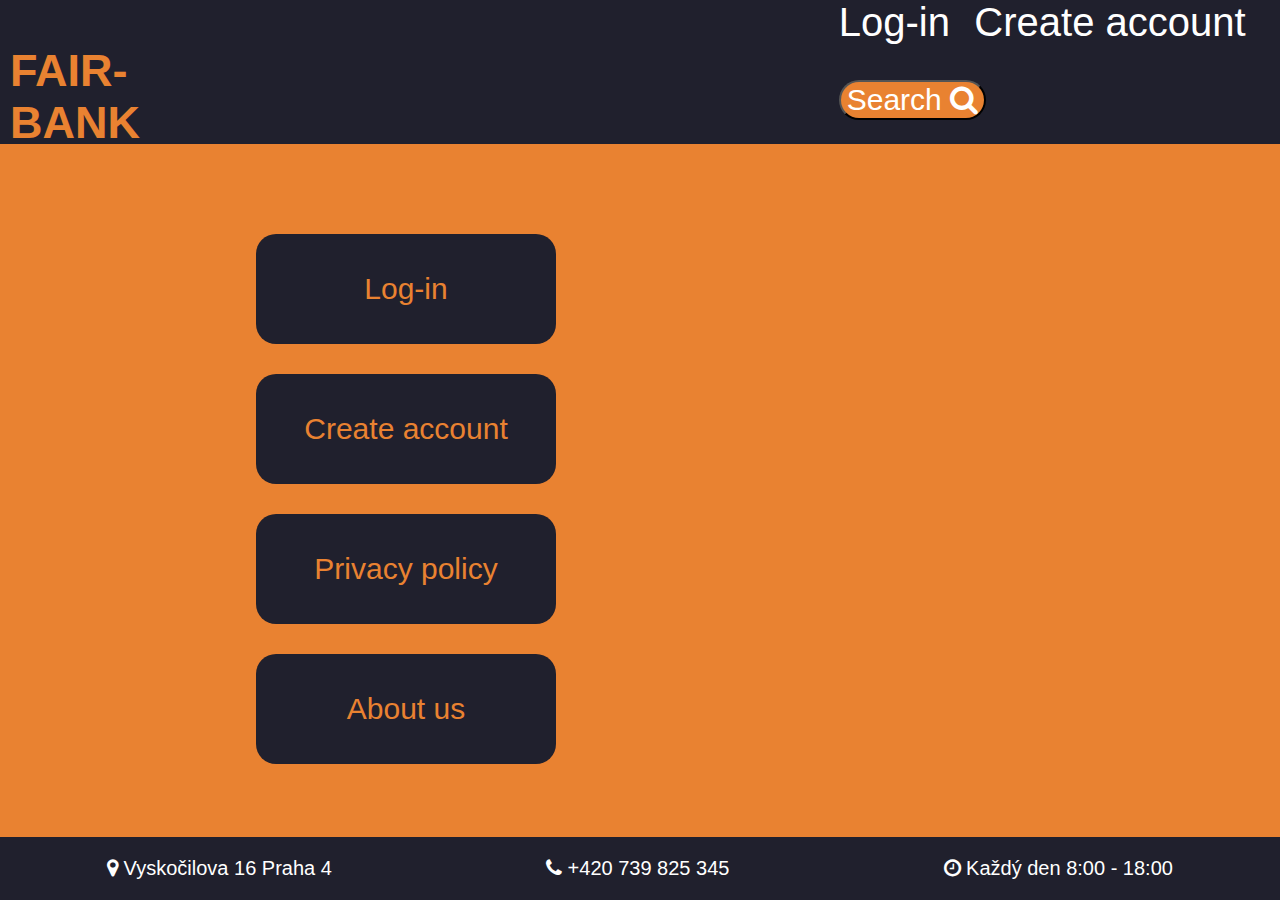
<file: index.html>
<!DOCTYPE html>
<html lang="en">

<head>
    <meta charset="UTF-8">
    <meta name="viewport" content="width=device-width, initial-scale=1.0">
    <link rel="stylesheet" type="text/css" href="style.css">
    <link rel="stylesheet" href="https://cdnjs.cloudflare.com/ajax/libs/font-awesome/4.7.0/css/font-awesome.min.css">
    <title>FAIR-BANK</title>
</head>

<body>

    <div class="header">
        <p class="headerName">FAIR-BANK</p>
        <div class="nav">
            <a href="" class="links">Log-in</a>
            <a href="" class="links">Create account</a>
            <button class="button">Search <i class="fa fa-search"></i></button>
        </div>

        
    </div>

    <div class="content">

        <div class="boxes">
           
            <div class="box"><a href="login.html">Log-in</a></div>

            <div class="box"><a href="https://example.com">Create account</a></div>

            <div class="box"><a href="https://example.com">Privacy policy</a></div>

            <div class="box"><a href="aboutUs.html">About us</a></div>
        </div>
<!--
    <img class="content-image" src="/images_fonts/backMain.jpg" alt="Background Image">
-->
        

    </div>

    <div class="footer">
        <p id="footerOpeningHours"><i class="fa fa-map-marker"></i> Vyskočilova 16 Praha 4</p>
        <p><i class="fa fa-phone"></i> +420 739 825 345</p>
        <p><i class="fa fa-clock-o"></i> Každý den 8:00 - 18:00</p>
    </div>

</body>

</html>
</file>
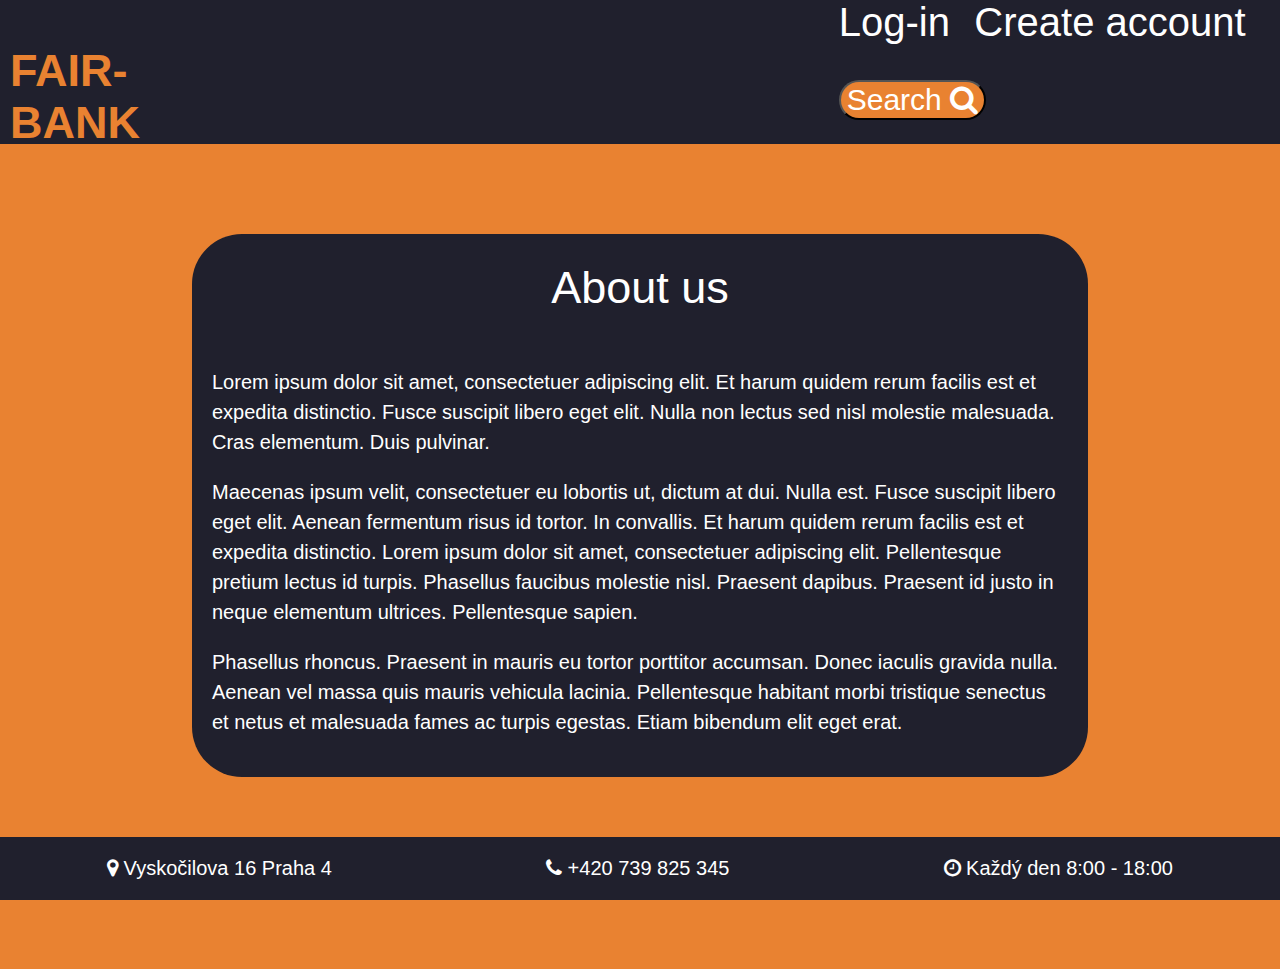
<file: aboutUs.html>
<!DOCTYPE html>
<html lang="en">

<head>
    <meta charset="UTF-8">
    <meta name="viewport" content="width=device-width, initial-scale=1.0">
    <link rel="stylesheet" type="text/css" href="style.css">
    <link rel="stylesheet" href="https://cdnjs.cloudflare.com/ajax/libs/font-awesome/4.7.0/css/font-awesome.min.css">
    <title>About us</title>
</head>
    <body>
        
        <div class="header">
            <p class="headerName">FAIR-BANK</p>
            <div class="nav">
                <a href="" class="links">Log-in</a>
                <a href="" class="links">Create account</a>
                <button class="button">Search <i class="fa fa-search"></i></button>
            </div>
    
            
        </div>
        <div class="contentAboutUs">

            <div id="boxAboutUs">
                <p id="contentHeader" >About us</p>
                <p>Lorem ipsum dolor sit amet, consectetuer adipiscing elit. Et harum quidem rerum facilis est et expedita distinctio. Fusce suscipit libero eget elit. Nulla non lectus sed nisl molestie malesuada. Cras elementum. Duis pulvinar.</p>
                <p>Maecenas ipsum velit, consectetuer eu lobortis ut, dictum at dui. Nulla est. Fusce suscipit libero eget elit. Aenean fermentum risus id tortor. In convallis. Et harum quidem rerum facilis est et expedita distinctio. Lorem ipsum dolor sit amet, consectetuer adipiscing elit. Pellentesque pretium lectus id turpis. Phasellus faucibus molestie nisl. Praesent dapibus. Praesent id justo in neque elementum ultrices. Pellentesque sapien.</p>
                <p>Phasellus rhoncus. Praesent in mauris eu tortor porttitor accumsan. Donec iaculis gravida nulla. Aenean vel massa quis mauris vehicula lacinia. Pellentesque habitant morbi tristique senectus et netus et malesuada fames ac turpis egestas. Etiam bibendum elit eget erat.</p>
            </div>

        </div>

        <div class="footer">
            <p id="footerOpeningHours"><i class="fa fa-map-marker"></i> Vyskočilova 16 Praha 4</p>
            <p><i class="fa fa-phone"></i> +420 739 825 345</p>
            <p><i class="fa fa-clock-o"></i> Každý den 8:00 - 18:00</p>
        </div>

    </body>
</html>
</file>
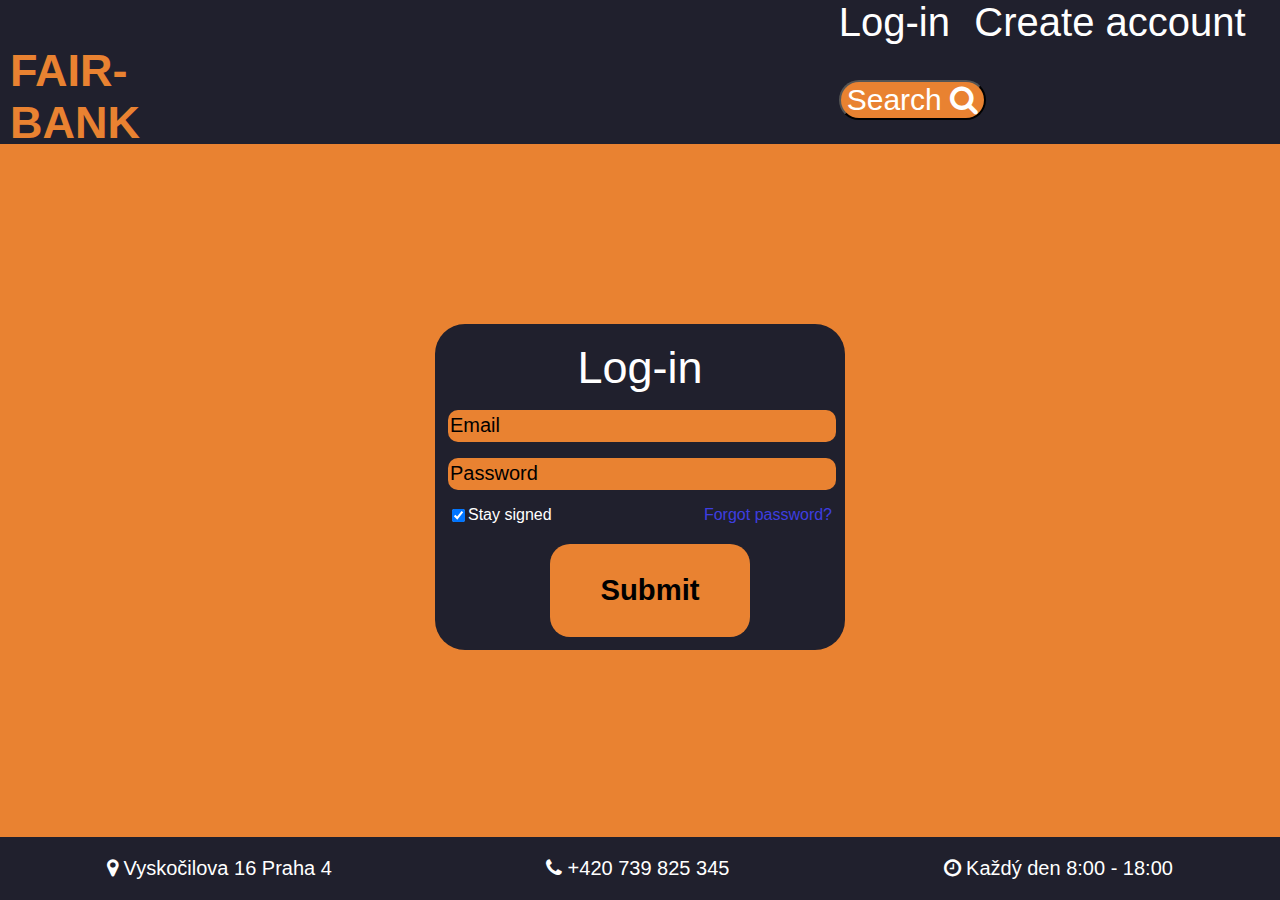
<file: login.html>
<!DOCTYPE html>
<html lang="en">
    <head>
        <meta charset="UTF-8">
        <meta name="viewport" content="width=device-width, initial-scale=1.0">
        <link rel="stylesheet" type="text/css" href="style.css">
        <link rel="stylesheet" href="https://cdnjs.cloudflare.com/ajax/libs/font-awesome/4.7.0/css/font-awesome.min.css">
        <title>Log-in</title>
</head>
    <body>
        
        <div class="header">
            <p class="headerName">FAIR-BANK</p>
            <div class="nav">
                <a href="" class="links">Log-in</a>
                <a href="" class="links">Create account</a>
                <button class="button">Search <i class="fa fa-search"></i></button>
            </div>
    
            
        </div>
        
        <div id="loginBox">
            <p id="loginName">Log-in</p>
            <p><input type="text" id="username" name="username" placeholder="Email" required></p>
            <p></p><input type="password" id="password" name="password" placeholder="Password" required></p>

            <p>
                <input type="checkbox" id="checkbox" name="checkbox" checked>
                <label for="checkbox">Stay signed</label>
                <a href="" target="_blank" id="forgot">Forgot password? </a>
                
            </p>
            <button type="submit" class="button" id="submitLogin"><h3>Submit</h3></button>

        </div>

<!--
    <img class="content-image" src="/images_fonts/backMain.jpg" alt="Background Image">
-->        

        <div class="footer">
            <p id="footerOpeningHours"><i class="fa fa-map-marker"></i> Vyskočilova 16 Praha 4</p>
            <p><i class="fa fa-phone"></i> +420 739 825 345</p>
            <p><i class="fa fa-clock-o"></i> Každý den 8:00 - 18:00</p>
        </div>

    </body>
</html>
</file>
<file: style.css>
@font-face {
    font-family: 'CustomFont';
    src: url('/images_fonts/Standerd-Regular.ttf') format('ttf');
    font-weight: normal;
    font-style: normal;
}

body {
    font-family: 'CustomFont', sans-serif;
    background-color: #e98231;
    padding: 0;
    margin: 0;
}

.header {
    width: 100%;
    height: 16vh;
    background-color: #20202D;
    color: white;
    display: flex;
}

.nav {
    margin-left: 50%;
    flex-direction: row;
    gap: 20px;
}

.nav .links {
    margin-top: 45px;
    text-decoration: none;
    color: white;
    font-size: 40px;
}

.links {
    margin-right: 20px;
}

.button {
    background-color: #e98231;
    border-radius: 20px;
    margin-top: 35px;
    color: white;
    font-size: 30px;
}

.headerName {
    color: #e98231;
    font-weight: 700;
    font-size: 45px;
    padding-left: 10px;
}

.content-image {
    width: 100%;
    height: auto;


}

.boxes {
    margin-left: 20vw;
    margin-top: 10vh;
    z-index: 1;
    position: relative;

}

.box {
    width: 300px;
    background-color: #20202D;
    text-align: center;
    line-height: 110px;
    position: relative;
    margin-bottom: 30px;
    border-radius: 20px;
    font-size: 30px;
}


.box a {
    text-decoration: none;
    color: #e98231;
    display: block;
    height: 100%;
    width: 100%;

}

#loginBox {
    display: block;
    background-color: #20202D;
    border-radius: 30px;
    margin: auto;
    margin-top: 20vh;
    width: 30vw;
    padding: 1%;
    align-items: center;
    text-align: center;

}

#loginName {
    color: white;
    font-size: 45px;
    margin: 5px;
}

#username,
#password {
    width: 100%;
    color: #000;
    background-color: #e98231;
    border-radius: 10px;
    height: 30px;
    border: none;
    font-size: 20px;
}

::placeholder {
    color: black;
}

#checkbox{
    float: left;
}

label {
    color: white;
    float: left;
}

#forgot {
    color: rgb(62, 62, 224);
    text-decoration: none;
    float: right;
}

#submitLogin {
    margin-top: 0px;
    color: #000;
    background-color: #e98231;
    margin-top: 20px;
    font-size: 25px;
    border: none;
    width: 200px;

}

.contentAboutUs {
    position: relative;
    background-color: #20202D;
    margin: 15%;
    margin-top: 10vh;
    padding: 20px;
    overflow: auto;
    border-radius: 50px;
}

#boxAboutUs {
    margin-top: -45px;
    font-size: 20px;
    line-height: 1.5;
    color: white;
}

#contentHeader {
    text-align: center;
    font-size: 45px;
}

@media (max-width: 768px) {
    .box-container {
        top: 30x;
    }

    .contentAboutUs {
        margin-bottom: 10vh;
    }

    .header {
        height: auto;
        display: flex;
        flex-direction: column;
        justify-content: center;
        align-items: center;
    }

    .nav {
        display: flex;
        flex-direction: column;
        justify-content: center;
        align-items: center;
        margin-right: auto;
        margin-left: auto;

    }

    .headerName {
        padding-left: 0px;
    }
    #loginBox {
        width: 80%; 
        margin-top: 3vh;
        margin-bottom: 10vh;


    }
}


.footer {
    position: fixed;
    bottom: 0;
    left: 0;
    width: 100%;
    background-color: #20202D;
    color: white;
    display: flex;
    justify-content: space-around;
    font-size: 20px;
}
</file>
